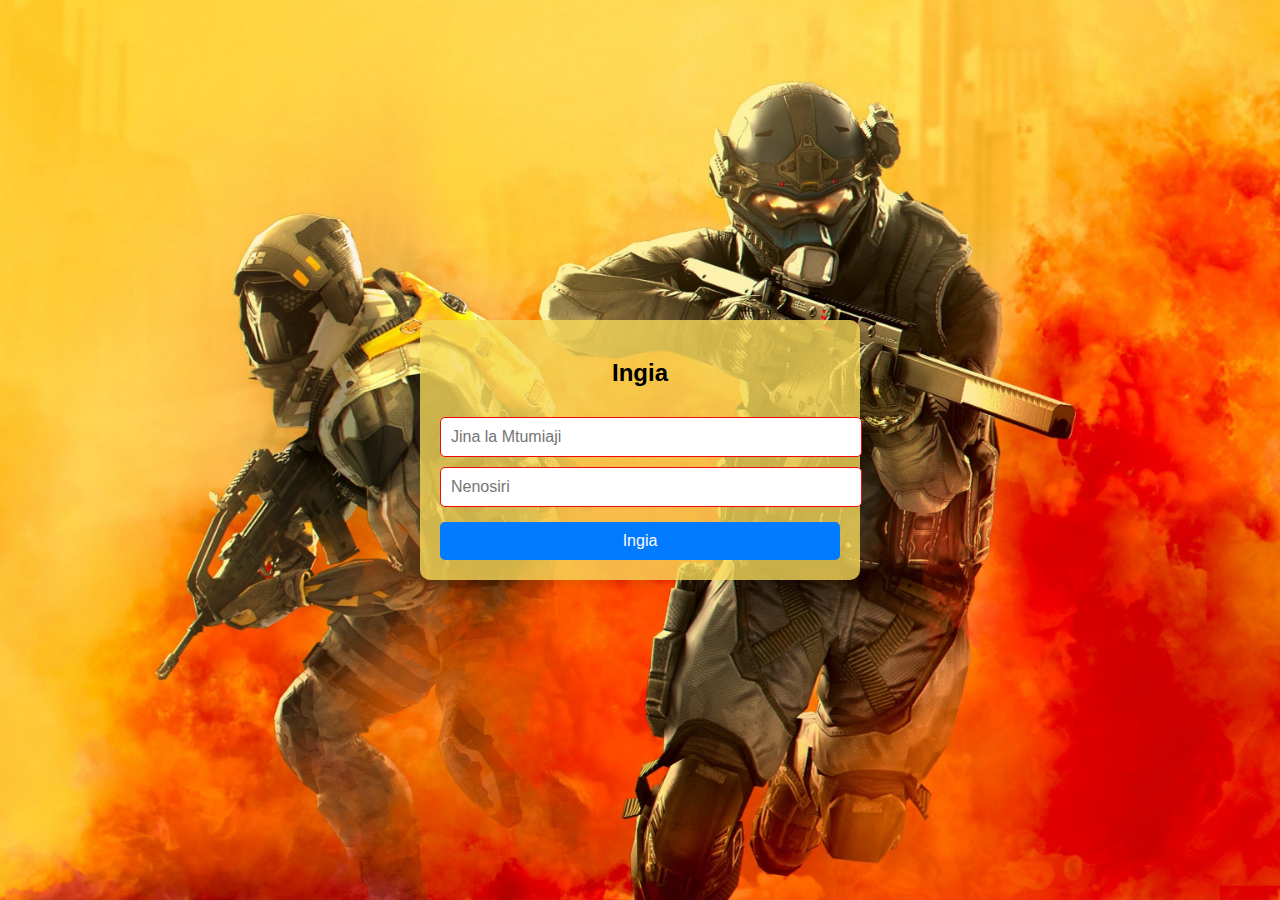
<file: index.html>
<!DOCTYPE html>
<html lang="sw">
<head>
    <meta charset="UTF-8">
    <meta name="viewport" content="width=device-width, initial-scale=1.0">
    <title>Ingia</title>
    <style>
        body {
            font-family: Arial, sans-serif;
            display: flex;
            justify-content: center; /* Katikati mlalo */
            align-items: center;   /* Katikati wima */
            height: 100vh; /* Urefu wa 100% ya skrini */
            margin: 0; /* Ondoa margin yoyote */
            background-image: url('images/backgroud2.jpg'); /* Badilisha na picha yako */
            background-size: cover; /* Picha inafunika skrini nzima */
            background-position: center; /* Picha inakaa katikati */
            background-attachment: fixed; /* Picha haibadiliki hata ukiscroll */
        }

        .login-container {
            width: 100%;
            max-width: 400px;
            padding: 20px;
            background: rgba(245, 216, 90, 0.8); /* Rangi ya nyuma yenye uwazi kidogo */
            border-radius: 10px;
            box-shadow: 0 4px 8px rgba(0, 0, 0, 0.1); /* Kivuli cha kontena */
            text-align: center;
        }

        h2 {
            margin-bottom: 20px;
        }

        input {
            width: 100%;
            padding: 10px;
            margin-top: 10px;
            border: 1px solid #ee0b0b;
            border-radius: 5px;
            font-size: 16px;
        }

        button {
            width: 100%;
            padding: 10px;
            background-color: #007bff;
            color: rgb(255, 249, 249);
            border: none;
            border-radius: 5px;
            cursor: pointer;
            font-size: 16px;
            margin-top: 15px;
        }

        button:hover {
            background-color: #0056b3;
        }

        /* CSS ya Loading Spinner */
        .spinner {
            border: 8px solid #927373;
            border-top: 8px solid #007bff;
            border-radius: 50%;
            width: 60px;
            height: 60px;
            animation: spin 1s linear infinite;
        }

        @keyframes spin {
            0% { transform: rotate(0deg); }
            100% { transform: rotate(360deg); }
        }
    </style>
</head>
<body>
    <div class="login-container">
        <h2>Ingia</h2>
        <form id="loginForm">
            <input type="text" placeholder="Jina la Mtumiaji" required>
            <input type="password" placeholder="Nenosiri" required>
            <button type="button" onclick="showLoading()">Ingia</button>
        </form>
    </div>

    <script>
        function showLoading() {
            document.body.innerHTML = `
                <div style="display: flex; flex-direction: column; justify-content: center; align-items: center; height: 100vh;">
                    <h3>Inapakia...</h3>
                    <div class="spinner"></div>
                </div>
            `;

            setTimeout(() => {
                window.location.href = 'my2.html.html'; // Fungua ukurasa mwingine
            }, 5000);
        }
    </script>
</body>
</html>
</file>
